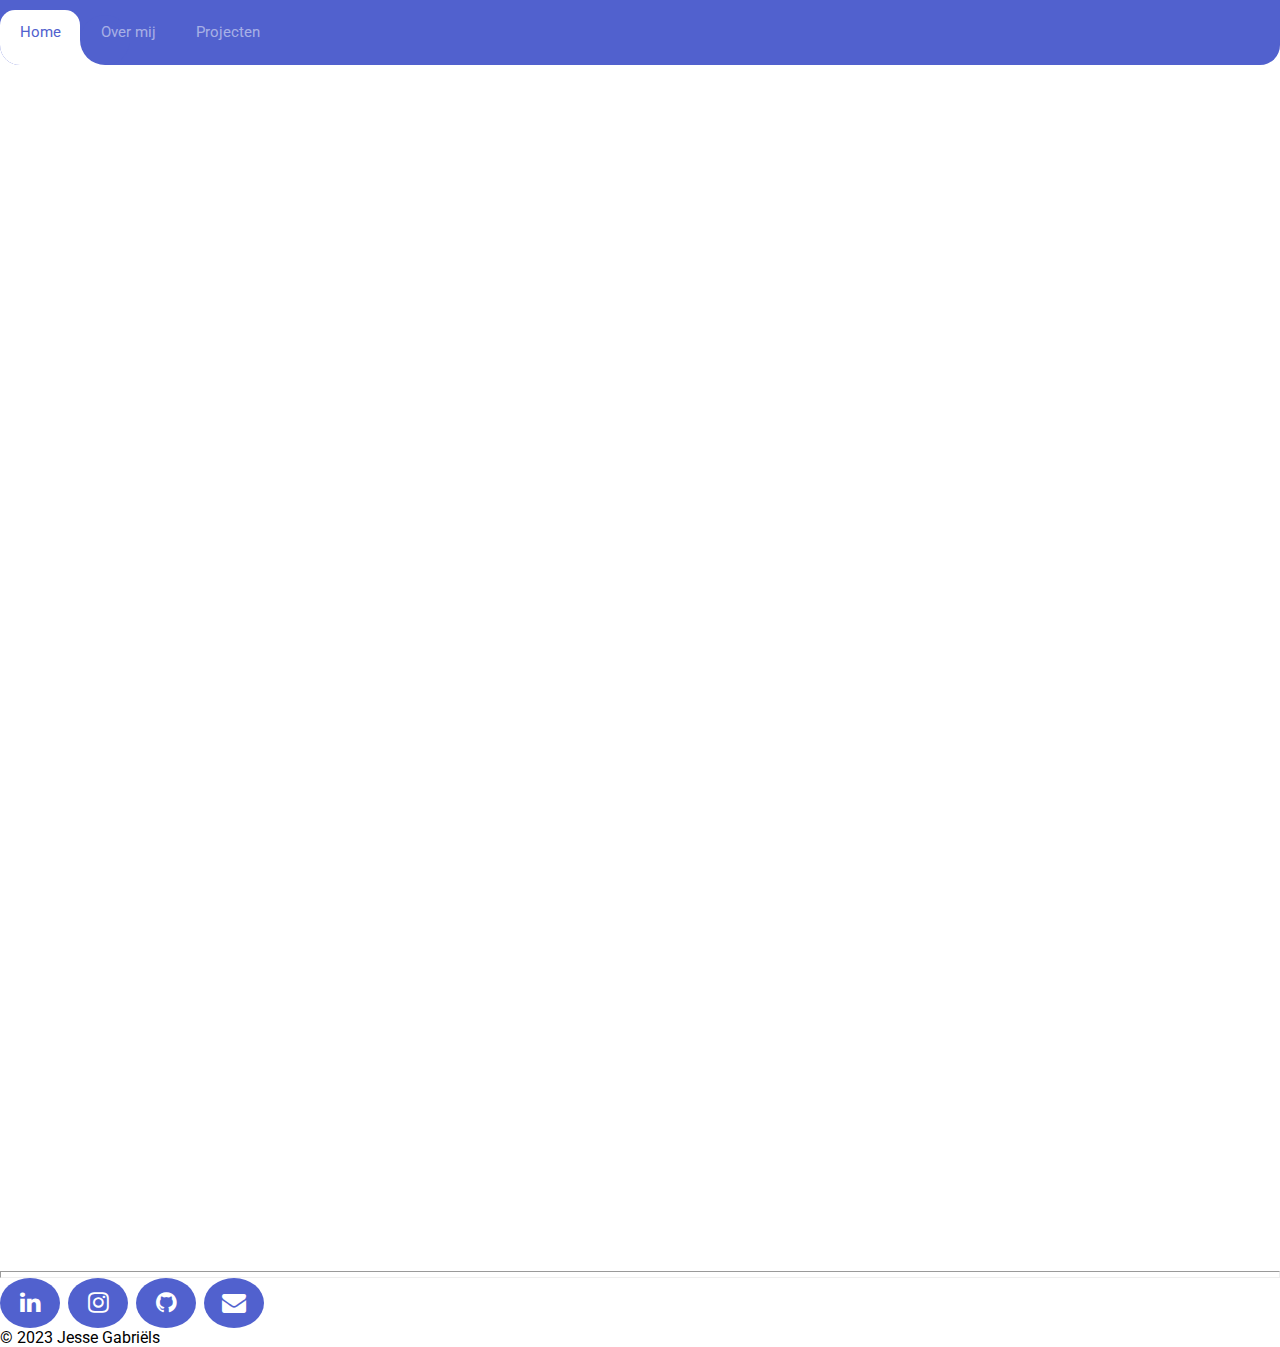
<file: index.html>
<!DOCTYPE html>
<html lang="nl">

<head>
  <meta charset="UTF-8">
  <meta name="viewport" content="width=device-width, initial-scale=1.0">
  <title>Portfolio Jesse Gabriëls</title>
  <script src="https://ajax.googleapis.com/ajax/libs/jquery/3.6.0/jquery.min.js"></script>
  <link href="https://cdn.jsdelivr.net/npm/bootstrap@5.0.2/dist/css/bootstrap.min.css" rel="stylesheet" integrity="sha384-EVSTQN3/azprG1Anm3QDgpJLIm9Nao0Yz1ztcQTwFspd3yD65VohhpuuCOmLASjC" crossorigin="anonymous">
  <link rel="stylesheet" href="style.css">
  <link rel="stylesheet" href="https://cdnjs.cloudflare.com/ajax/libs/font-awesome/4.7.0/css/font-awesome.min.css">
</head>

<body class="bg-dark text-light centermain">

  <div id="navbar-animmenu" class="d-flex justify-content-center">
    <ul class="show-dropdown main-navbar">
        <div class="hori-selector"><div class="left"></div><div class="right"></div></div>
        <li class="active">
            <a href="#">Home</a>
        </li>
        <li>
            <a href="aboutme.html">Over mij</a>
        </li>
        <li>
            <a href="projects.html">Projecten</a>
        </li>   
    </ul>
  </div>
  <br>
  <br>
  <br>

  <div class="container my-5">
    <div class="mt-4 p-5 bg-white text-secondary rounded row isRounded anim">
      <div class="col-md-8 col-sm-12 text-secondary">
        <h1 class="display-6 slide-in-top">Portfolio Jesse Gabriëls</h1>
        <p>Ik ben Jesse Gabriëls, IT student aan Thomas More Geel. </p>
        <p>
          Met deze webpagina wil ik graag aantonen wat ik afgelopen 2 jaar in mijn opleiding Internet of Things heb geleerd. 
        </p>
        <hr class="my-4" size="4">
        <p>
          Gebruik de navigatiebalk om de site te verkennen.
        </p>
      </div>
      <picture class="d-sm-none d-md-block col-md-4 focus-in-expand">
        <img src="images/1665829447680.jfif" alt="">
      </picture>
    </div>
    <br>
    <hr size="7">

    <footer class="bg-dark text-center text-white">
      <div class="container p-4 pb-0">
        <section class="mb-4">
            
          <a href="https://www.linkedin.com/in/jesse-gabri%C3%ABls-201a30253/" class="circle-btn"><i class="fa fa-linkedin" aria-hidden="true"></i></a>&nbsp;
          <a href="https://www.instagram.com/jessegabriels/" class="circle-btn"><i class="fa fa-instagram" aria-hidden="true"></i></a>&nbsp;
          <a href="https://github.com/jessegabriels" class="circle-btn"><i class="fa fa-github" aria-hidden="true"></i></a>&nbsp;
          <a href="mailto:r0882112@student.thomasmore.be" class="circle-btn"><i class="fa fa-envelope" aria-hidden="true"></i></a>

        </section>
      </div>
      <div class="text-center p-3">
        &copy 2023 Jesse Gabriëls
      </div>
    </footer>
  
  </div>
  <script src="scripts/navbar.js"></script>
  
</body>
</file>
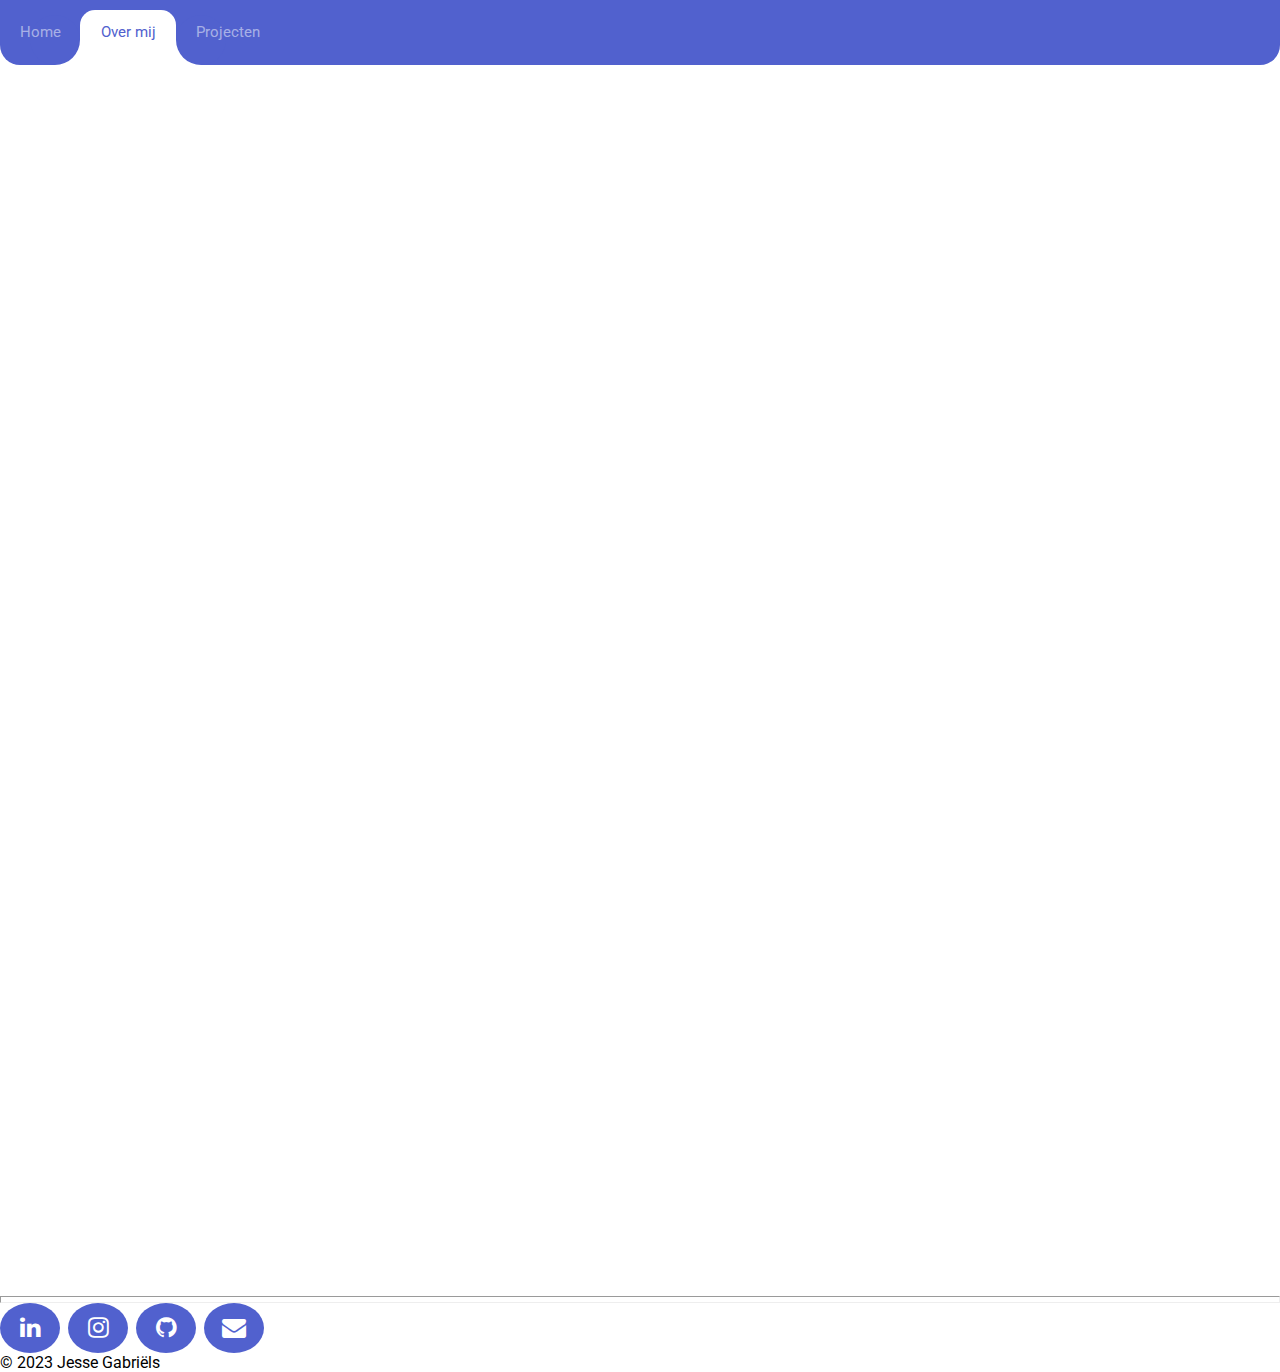
<file: aboutme.html>
<!DOCTYPE html>
<html lang="nl">

<head>
  <meta charset="UTF-8">
  <meta name="viewport" content="width=device-width, initial-scale=1.0">
  <title>Portfolio Jesse Gabriëls</title>
  <script src="https://ajax.googleapis.com/ajax/libs/jquery/3.6.0/jquery.min.js"></script>
  <link href="https://cdn.jsdelivr.net/npm/bootstrap@5.0.2/dist/css/bootstrap.min.css" rel="stylesheet" integrity="sha384-EVSTQN3/azprG1Anm3QDgpJLIm9Nao0Yz1ztcQTwFspd3yD65VohhpuuCOmLASjC" crossorigin="anonymous">
  <link rel="stylesheet" href="style.css">
  <link rel="stylesheet" href="https://cdnjs.cloudflare.com/ajax/libs/font-awesome/4.7.0/css/font-awesome.min.css">
</head>

<body class="bg-dark text-light centermain">
  <div id="navbar-animmenu" class="d-flex justify-content-center">
    <ul class="show-dropdown main-navbar">
        <div class="hori-selector"><div class="left"></div><div class="right"></div></div>
        <li>
            <a href="index.html">Home</a>
        </li>
        <li  class="active">
            <a href="#">Over mij</a>
        </li>
        <li>
            <a href="projects.html">Projecten</a>
        </li>   
    </ul>
  </div>
  <br>
  <div class="container my-5">
    <br>
    <div class="mt-4 p-5 bg-white text-secondary rounded row anim">
      <div class="col-md-8 col-sm-12 text-secondary">
        <h2 class="display-6 focus-in-expand">Jesse Gabriëls</h2>
        <p>Mijn naam is Jesse Gabriëls en ik ben een student aan Thomas More Geel. Ik woon met mijn ouders en broer in Herenthout.  
          Mijn interesses zijn 3D-printing, knutselen met elektronica componenten, projectjes maken die het leven gemakkelijker maken en in mijn vrije tijd doe ik graag aan fotografie. </p>
          <p>
          Ik neem graag elke opportuniteit aan om iets bij te leren en andere mensen te helpen. Hiervoor ben ik elektronica-ICT gaan studeren aan de ITFactory
          van Thomas More Geel. Aangezien dat de IT-wereld nooit stil staat, is er altijd ruimte om nieuwe dingen te leren.          
        </p>
        <p>
          Na mijn schoolcarrière hoop ik graag aan de slag gaan als Embedded Engineer. Neem zeker eens een kijkje naar mijn <a href="projects.html" class="link">projecten</a>.
        </p>
      </div>
      <div class="col-md-4 col-sm-12 focus-in-expand">
        <img src="images/1665829447680.jfif" alt="Jesse">
      </div>
      <div class="col-12 d-flex justify-content-center p-3">
        <a href="documents/CV_Gabriëls_Jesse.pdf" target="_blank" ><button class="btn btnCV wobble-hor-bottom"><i class="fa fa-file-pdf-o"></i>Bekijk CV</button></a>
      </div>
    </div>
    <hr size="7">
    <footer class="bg-dark text-center text-white">
      <div class="container p-4 pb-0">
        <section class="mb-4">
            
          <a href="https://www.linkedin.com/in/jesse-gabri%C3%ABls-201a30253/" class="circle-btn"><i class="fa fa-linkedin" aria-hidden="true"></i></a>&nbsp;
          <a href="https://www.instagram.com/jessegabriels/" class="circle-btn"><i class="fa fa-instagram" aria-hidden="true"></i></a>&nbsp;
          <a href="https://github.com/jessegabriels" class="circle-btn"><i class="fa fa-github" aria-hidden="true"></i></a>&nbsp;
          <a href="mailto:r0882112@student.thomasmore.be" class="circle-btn"><i class="fa fa-envelope" aria-hidden="true"></i></a>

        </section>
      </div>
      <div class="text-center p-3">
        &copy 2023 Jesse Gabriëls
      </div>
    </footer>
  </div>
  <script src="scripts/navbar.js"></script>
</body>
</file>
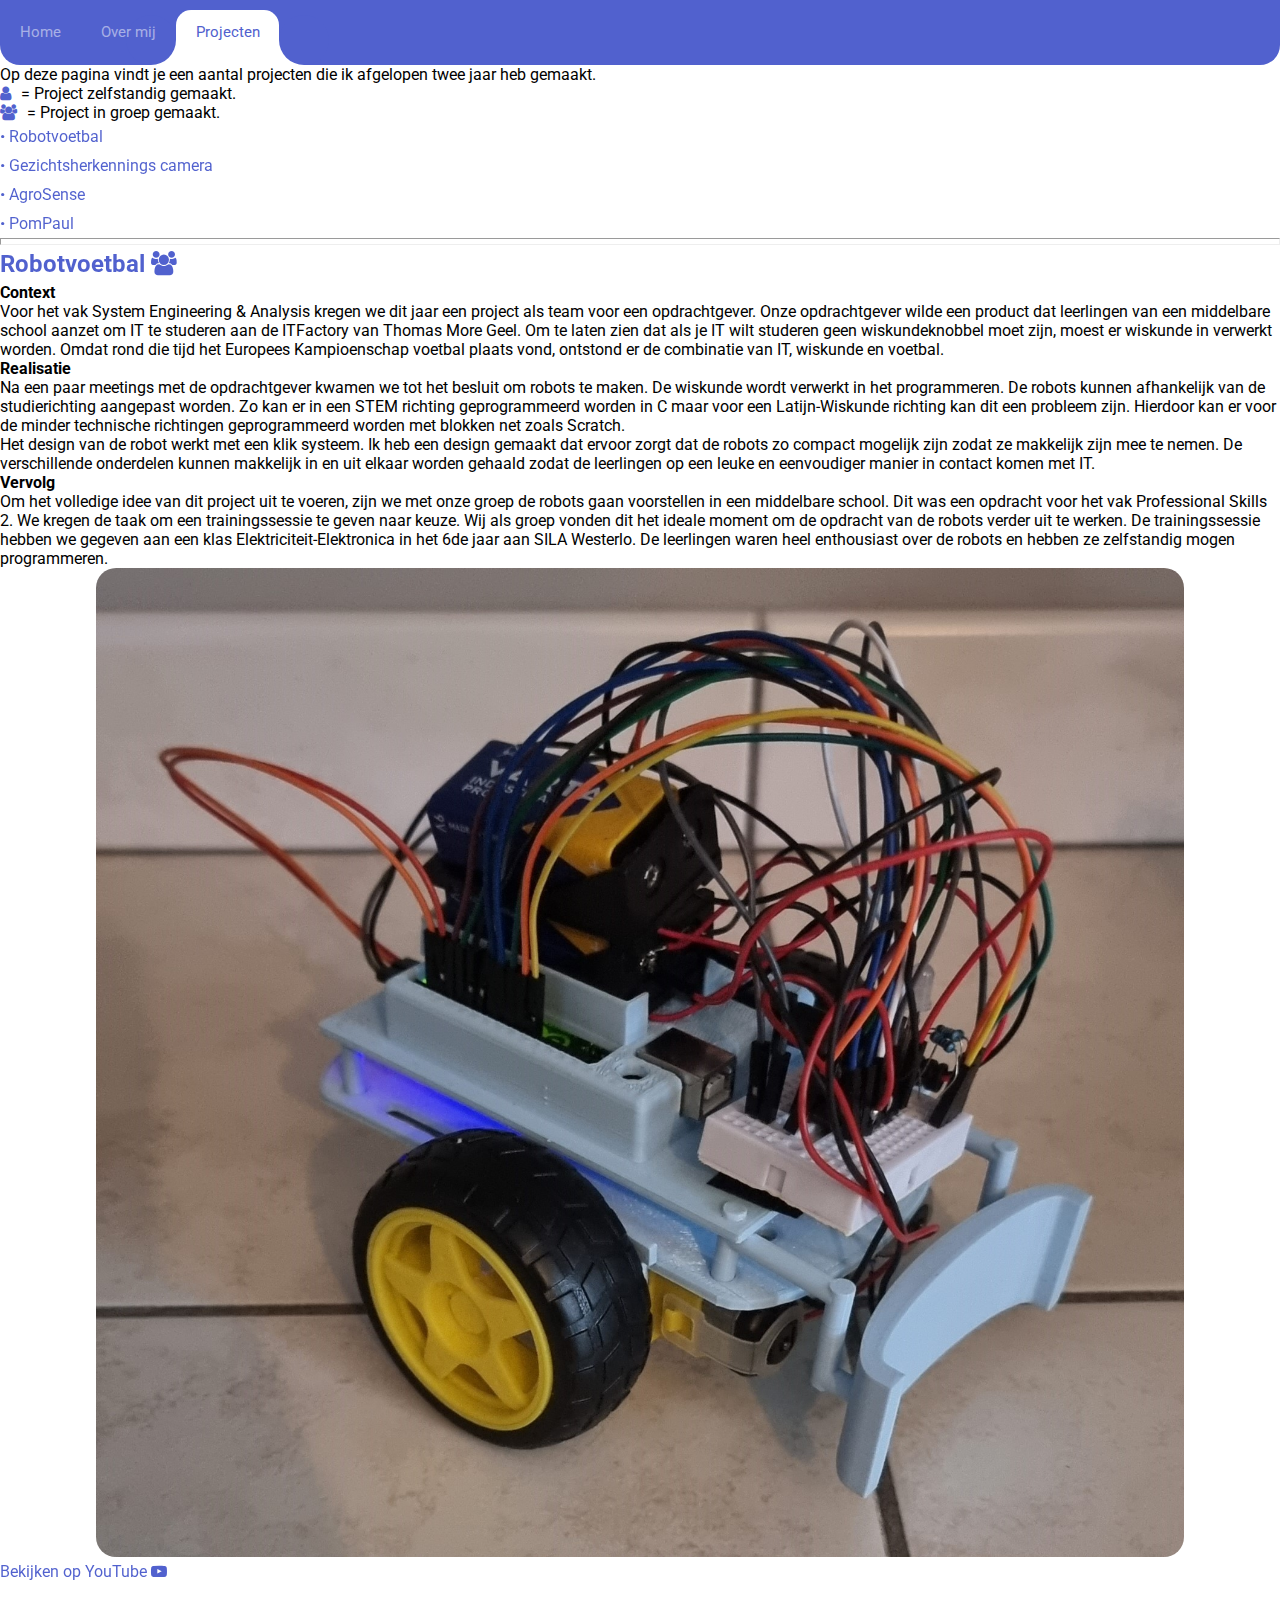
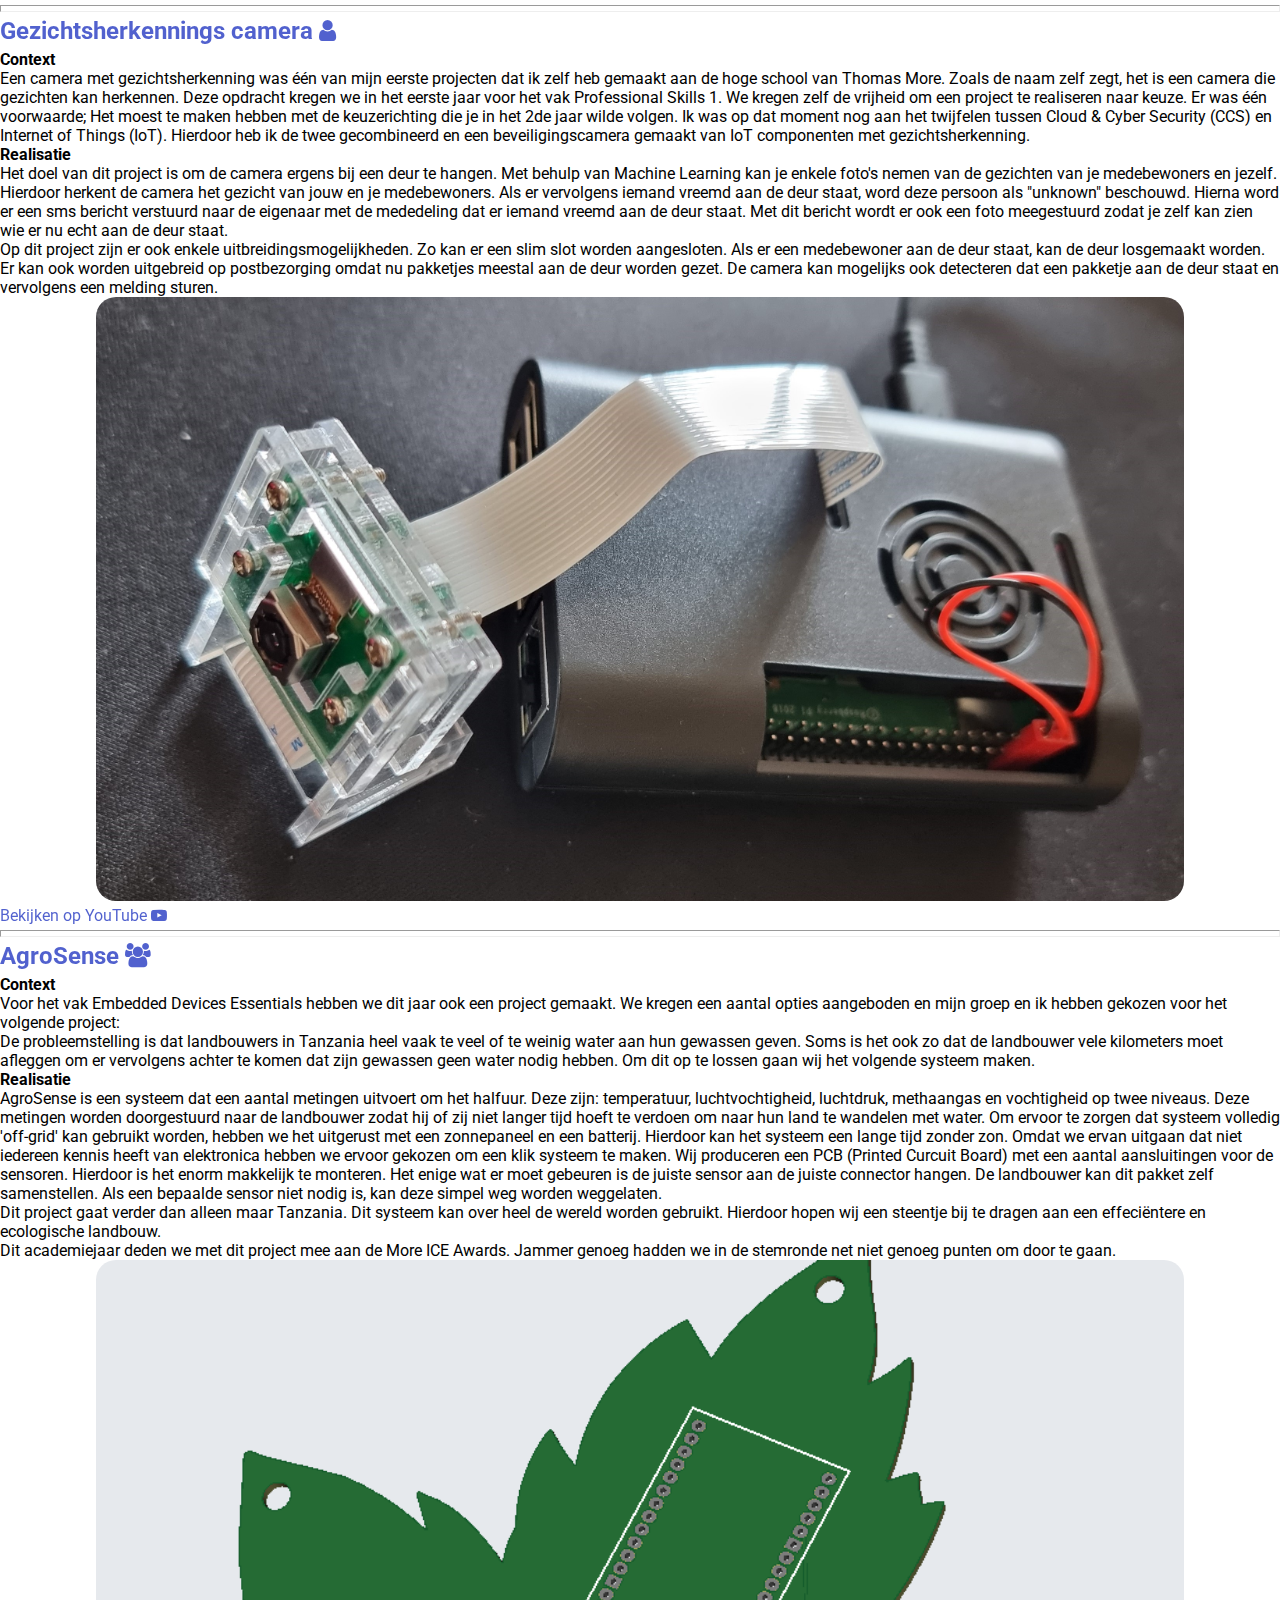
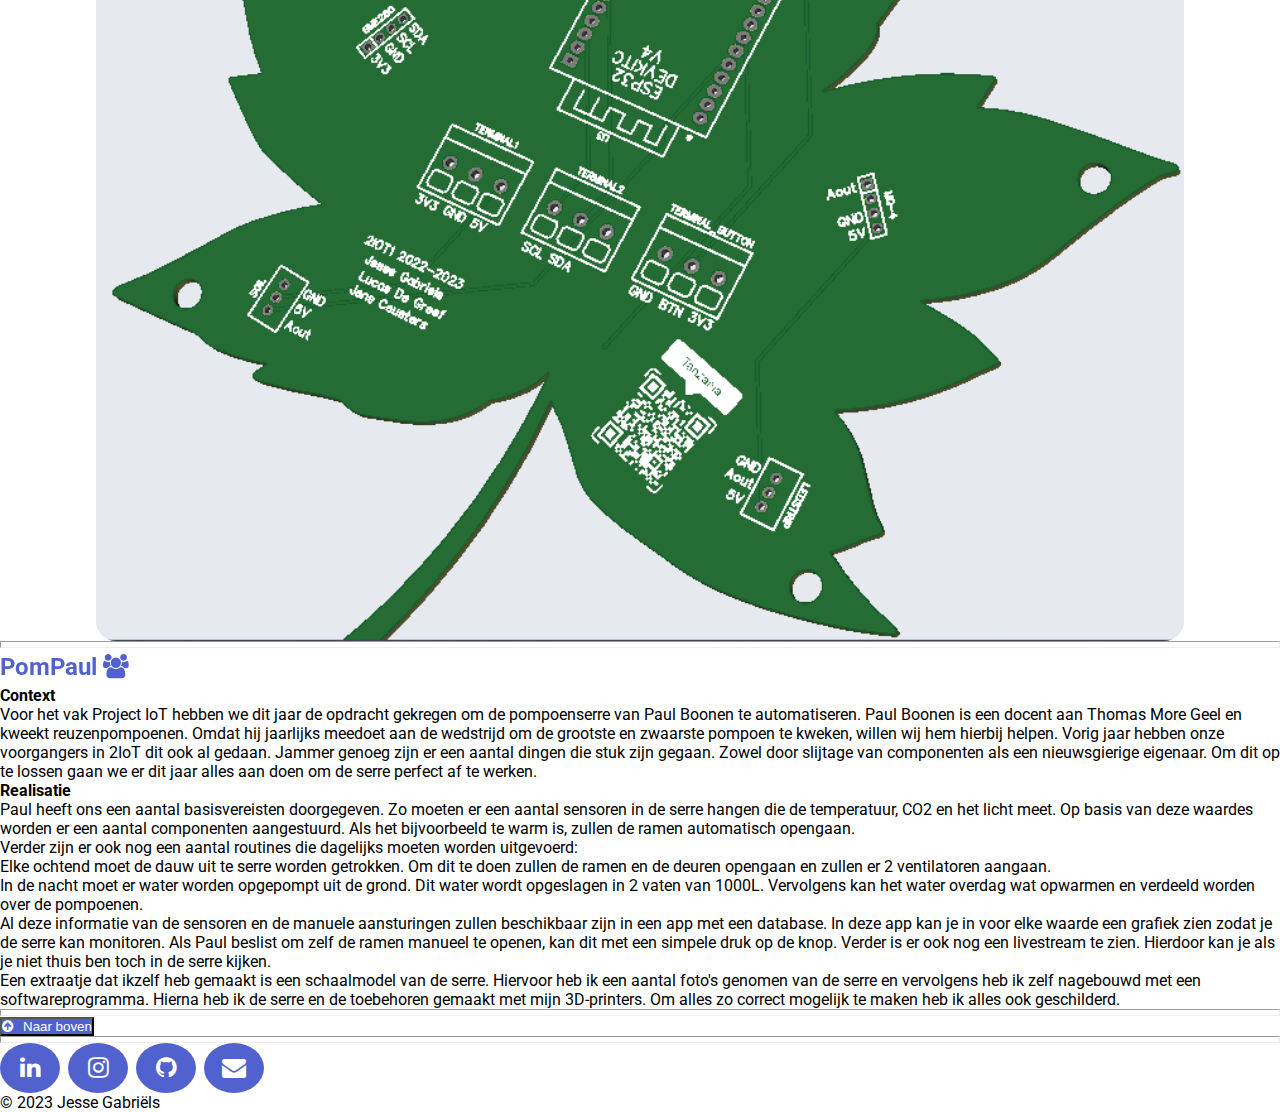
<file: projects.html>
<!DOCTYPE html>
<html lang="nl">

<head>
  <meta charset="UTF-8">
  <meta name="viewport" content="width=device-width, initial-scale=1.0">
  <title>Portfolio Jesse Gabriëls</title>
  <script src="https://ajax.googleapis.com/ajax/libs/jquery/3.6.0/jquery.min.js"></script>
  <link href="https://cdn.jsdelivr.net/npm/bootstrap@5.0.2/dist/css/bootstrap.min.css" rel="stylesheet" integrity="sha384-EVSTQN3/azprG1Anm3QDgpJLIm9Nao0Yz1ztcQTwFspd3yD65VohhpuuCOmLASjC" crossorigin="anonymous">
  <link rel="stylesheet" href="style.css">
  <link rel="stylesheet" href="https://cdnjs.cloudflare.com/ajax/libs/font-awesome/4.7.0/css/font-awesome.min.css">
</head>

<body class="bg-dark text-light centermain">
  <div id="navbar-animmenu" class="d-flex justify-content-center">
    <ul class="show-dropdown main-navbar">
        <div class="hori-selector"><div class="left"></div><div class="right"></div></div>
        <li>
            <a href="index.html">Home</a>
        </li>
        <li>
            <a href="aboutme.html">Over mij</a>
        </li>
        <li class="active">
            <a href="#">Projecten</a>
        </li>   
    </ul>
  </div>
  <br>
  <br>
  <div class="container my-5" id="projects">
    <div class="row">
      <div class="col-md-6 col-sm-12">
        <p>Op deze pagina vindt je een aantal projecten die ik afgelopen twee jaar heb gemaakt.</p>
        <p>
          <i class="fa fa-user"></i>= Project zelfstandig gemaakt. <br> <i class="fa fa-users"></i>= Project in groep gemaakt.
        </p>
      </div>
      <div class="col-md-6 col-sm-12" id="sum">
        <ul class="">
          <li><a href="#robotvoetbal" class="youtubelink tracking-in-contract-bck-top">&bull; Robotvoetbal</a> </li>
          <li><a href="#camera" class="youtubelink tracking-in-contract-bck-top">&bull; Gezichtsherkennings camera</a> </li>
          <li><a href="#agrosense" class="youtubelink tracking-in-contract-bck-top">&bull; AgroSense</a> </li>
          <li><a href="#pompaul" class="youtubelink tracking-in-contract-bck-top">&bull; PomPaul</a></li>
        </ul>
      </div>

    </div>
    <hr size="7">
    <div class="row">
      <div class="col-md-6 col-sm-12">
        <h2 class="youtubelink" id="robotvoetbal">Robotvoetbal <i class="fa fa-users"></i></h2>
        <h4>Context</h4>
        <p>
          Voor het vak System Engineering & Analysis kregen we dit jaar een project als team voor een opdrachtgever. Onze opdrachtgever wilde een product dat leerlingen van een 
          middelbare school aanzet om IT te studeren aan de ITFactory van Thomas More Geel. Om te laten zien dat als je IT wilt studeren geen wiskundeknobbel moet zijn, moest er wiskunde in 
          verwerkt worden. Omdat rond die tijd het Europees Kampioenschap voetbal plaats vond, ontstond er de combinatie van IT, wiskunde en voetbal.
        </p>
        <h4>Realisatie</h4>
        <p>
          Na een paar meetings met de opdrachtgever kwamen we tot het besluit om robots te maken.
          De wiskunde wordt verwerkt in het programmeren. De robots kunnen afhankelijk van de studierichting aangepast worden. Zo kan er in een STEM richting
          geprogrammeerd worden in C maar voor een Latijn-Wiskunde richting kan dit een probleem zijn. Hierdoor kan er voor de minder technische richtingen geprogrammeerd worden met blokken
          net zoals Scratch.
        </p>
        <p> 
          Het design van de robot werkt met een klik systeem. Ik heb een design gemaakt dat ervoor zorgt dat de robots zo compact mogelijk zijn zodat ze makkelijk zijn mee te nemen. 
          De verschillende onderdelen kunnen makkelijk in en uit elkaar worden gehaald zodat de leerlingen op een leuke en eenvoudiger manier in contact komen met IT.
        </p>
        <h4>Vervolg</h4>
        <p>
          Om het volledige idee van dit project uit te voeren, zijn we met onze groep de robots gaan voorstellen in een middelbare school. Dit was een opdracht voor het vak 
          Professional Skills 2. We kregen de taak om een trainingssessie te geven naar keuze. Wij als groep vonden dit het ideale moment om de opdracht van de robots verder uit te werken.
          De trainingssessie hebben we gegeven aan een klas Elektriciteit-Elektronica in het 6de jaar aan SILA Westerlo. De leerlingen waren heel enthousiast over de robots en hebben 
          ze zelfstandig mogen programmeren.
        </p>
        
      </div>
      <div class="col-md-6 col-sm-12">
        <picture>
          <img class="my-md-5" src="images/robot.jpg" alt="robot">
        </picture>
        <p class="col-12 d-flex justify-content-center"><a href="https://youtu.be/-vDtlM7xHeM" target="_blank" class="link youtubelink">Bekijken op YouTube <i class="fa fa-youtube-play" aria-hidden="true"></i></a> </p>
      </div>   
    </div>
    <br>
    <hr size="7">
    <div class="row">
      <div class="col-12">
        <h2 class="youtubelink" id="camera">Gezichtsherkennings camera <i class="fa fa-user"></i></h2>
        <h4>Context</h4>
        <p>Een camera met gezichtsherkenning was één van mijn eerste projecten dat ik zelf heb gemaakt aan de hoge school van Thomas More. Zoals de naam zelf zegt, het is een camera die gezichten kan herkennen.
          Deze opdracht kregen we in het eerste jaar voor het vak Professional Skills 1. We kregen zelf de vrijheid om een project te realiseren naar keuze. Er was één voorwaarde; 
          Het moest te maken hebben met de keuzerichting die je in het 2de jaar wilde volgen. Ik was op dat moment nog aan het twijfelen tussen Cloud & Cyber Security (CCS) en 
          Internet of Things (IoT). Hierdoor heb ik de twee gecombineerd en een beveiligingscamera gemaakt van IoT componenten met gezichtsherkenning. 
        </p>
        <h4>Realisatie</h4>
        <p>
          Het doel van dit project is om de camera ergens bij een deur te hangen. Met behulp van Machine Learning kan je enkele foto's nemen van de gezichten van je medebewoners en jezelf.
          Hierdoor herkent de camera het gezicht van jouw en je medebewoners. Als er vervolgens iemand vreemd aan de deur staat, word deze persoon als "unknown" beschouwd. Hierna word er een sms
          bericht verstuurd naar de eigenaar met de mededeling dat er iemand vreemd aan de deur staat. Met dit bericht wordt er ook een foto meegestuurd zodat je zelf kan zien wie er nu echt
          aan de deur staat.
        </p>
        <p>
          Op dit project zijn er ook enkele uitbreidingsmogelijkheden. Zo kan er een slim slot worden aangesloten. Als er een medebewoner aan de deur staat, kan de deur losgemaakt worden.
          Er kan ook worden uitgebreid op postbezorging omdat nu pakketjes meestal aan de deur worden gezet. De camera kan mogelijks ook detecteren dat een pakketje aan de deur staat
          en vervolgens een melding sturen.
        </p>
        <div class="col-sm-12 col-md-8 mx-auto d-block">
          <picture>
            <img id="gezicht" src="images/gezichtsherkenning.jpg" alt="gezichtherkennings camera">
          </picture>
          <p class="col-12 d-flex justify-content-center"><a href="https://youtu.be/r-cksD4mRp0" target="_blank" class="link youtubelink">Bekijken op YouTube <i class="fa fa-youtube-play" aria-hidden="true"></i></a> </p>
        </div>
      </div>
    </div>
    
    <hr size="7">
    <div class="row">
      <div class="col-sm-12 col-md-7">
          <h2 class="youtubelink" id="agrosense">AgroSense <i class="fa fa-users"></i></h2>
          <h4>Context</h4>
          <p>Voor het vak Embedded Devices Essentials hebben we dit jaar ook een project gemaakt. We kregen een aantal opties aangeboden en mijn groep en ik hebben gekozen voor het volgende project:</p>
          <p>
            De probleemstelling is dat landbouwers in Tanzania heel vaak te veel of te weinig water aan hun gewassen geven. Soms is het ook zo dat de landbouwer vele kilometers moet afleggen 
            om er vervolgens achter te komen dat zijn gewassen geen water nodig hebben. Om dit op te lossen gaan wij het volgende systeem maken. 
          </p>
          <h4>Realisatie</h4>
          <p>
            AgroSense is een systeem dat een aantal metingen uitvoert om het halfuur. Deze zijn: temperatuur, luchtvochtigheid, luchtdruk, methaangas en vochtigheid op 
            twee niveaus. Deze metingen worden doorgestuurd naar de landbouwer zodat hij of zij niet langer tijd hoeft te verdoen om naar hun land te wandelen met water. Om ervoor te zorgen dat 
            systeem volledig 'off-grid' kan gebruikt worden, hebben we het uitgerust met een zonnepaneel en een batterij. Hierdoor kan het systeem een lange tijd zonder zon.
            Omdat we ervan uitgaan dat niet iedereen kennis heeft van elektronica hebben we ervoor gekozen om een klik systeem te maken. Wij produceren een PCB (Printed Curcuit Board)
            met een aantal aansluitingen voor de sensoren. Hierdoor is het enorm makkelijk te monteren. Het enige wat er moet gebeuren is de juiste sensor aan de juiste connector hangen.
            De landbouwer kan dit pakket zelf samenstellen. Als een bepaalde sensor niet nodig is, kan deze simpel weg worden weggelaten.
          </p>
          <p>
            Dit project gaat verder dan alleen maar Tanzania. Dit systeem kan over heel de wereld worden gebruikt. Hierdoor hopen wij een steentje bij te dragen aan een effeciëntere en 
            ecologische landbouw.
          </p>
          <p>
            Dit academiejaar deden we met dit project mee aan de More ICE Awards. Jammer genoeg hadden we in de stemronde net niet genoeg punten om door te gaan.
          </p>
      </div>
      <div class="col-sm-12 col-md-5">
        <img class="my-md-5" src="images/pcb.png" alt="PCB">
      </div>
    </div>

    <hr size="7">
    <div class="row">
      <div class="col-12">
        <h2 class="youtubelink" id="pompaul">PomPaul <i class="fa fa-users"></i></h2>
        <h4>Context</h4>
        <p>
          Voor het vak Project IoT hebben we dit jaar de opdracht gekregen om de pompoenserre van Paul Boonen te automatiseren. Paul Boonen is een docent aan Thomas More Geel en kweekt reuzenpompoenen.
          Omdat hij jaarlijks meedoet aan de wedstrijd om de grootste
          en zwaarste pompoen te kweken, willen wij hem hierbij helpen. Vorig jaar hebben onze voorgangers in 2IoT dit ook al gedaan. Jammer genoeg zijn er een aantal dingen die stuk 
          zijn gegaan. Zowel door slijtage van componenten als een nieuwsgierige eigenaar. Om dit op te lossen gaan we er dit jaar alles aan doen om de serre perfect af te werken.
        </p>
        <h4>Realisatie</h4>
        <p>
          Paul heeft ons een aantal basisvereisten doorgegeven. Zo moeten er een aantal sensoren in de serre hangen die de temperatuur, CO2 en het licht meet. Op basis van deze waardes
          worden er een aantal componenten aangestuurd. Als het bijvoorbeeld te warm is, zullen de ramen automatisch opengaan.
        </p>
        <p>
          Verder zijn er ook nog een aantal routines die dagelijks moeten worden uitgevoerd: 
        </p>
        <ul>
          <li>
            Elke ochtend moet de dauw uit te serre worden getrokken. Om dit te doen zullen de ramen en de deuren 
            opengaan en zullen er 2 ventilatoren aangaan. 
          </li>
          <li>
            In de nacht moet er water worden opgepompt uit de grond. Dit water wordt opgeslagen in 2 vaten van 1000L. Vervolgens kan het water overdag 
            wat opwarmen en verdeeld worden over de pompoenen.
          </li>
        </ul>
        <p>
          Al deze informatie van de sensoren en de manuele aansturingen zullen beschikbaar zijn in een app met een database. In deze app kan je in voor elke waarde een grafiek zien zodat
          je de serre kan monitoren. Als Paul beslist om zelf de ramen manueel te openen, kan dit met een simpele druk op de knop. Verder is er ook nog een livestream te zien. Hierdoor
          kan je als je niet thuis ben toch in de serre kijken.
        </p>
        <p>
          Een extraatje dat ikzelf heb gemaakt is een schaalmodel van de serre. Hiervoor heb ik een aantal foto's genomen van de serre en vervolgens heb ik zelf nagebouwd 
          met een softwareprogramma. Hierna heb ik de serre en de toebehoren gemaakt met mijn 3D-printers. Om alles zo correct mogelijk te maken heb ik alles ook geschilderd. 
        </p>
      </div>
    </div>

    <hr size="7">
    <div class="col-12 d-flex justify-content-center">
      <a href="#"><button class="btn btnCV"><i class="fa fa-arrow-circle-up" aria-hidden="true"></i>Naar boven</button></a>
    </div>
    <hr size="7">

    <footer class="bg-dark text-center text-white">
      <div class="container p-4 pb-0">
        <section class="mb-4">
            
          <a href="https://www.linkedin.com/in/jesse-gabri%C3%ABls-201a30253/" class="circle-btn"><i class="fa fa-linkedin" aria-hidden="true"></i></a>&nbsp;
          <a href="https://www.instagram.com/jessegabriels/" class="circle-btn"><i class="fa fa-instagram" aria-hidden="true"></i></a>&nbsp;
          <a href="https://github.com/jessegabriels" class="circle-btn"><i class="fa fa-github" aria-hidden="true"></i></a>&nbsp;
          <a href="mailto:r0882112@student.thomasmore.be" class="circle-btn"><i class="fa fa-envelope" aria-hidden="true"></i></a>

        </section>
      </div>
      <div class="text-center p-3">
        &copy 2023 Jesse Gabriëls
      </div>
    </footer>
  </div>

  <script src="scripts/navbar.js"></script>

</body>
</file>
<file: style.css>
@import url('https://fonts.googleapis.com/css?family=Roboto');

body{
	font-family: 'Roboto', sans-serif;
	margin-bottom: 60px;
}

* {
	margin: 0;
	padding: 0;
}

i {
	margin-right: 10px;   
}

hr{
    color: #5161ce;
}

.isRounded{
    border-radius: 10px;
}

#navbar-animmenu {
	background: #5161ce;
	float: left;
	overflow: hidden;
	position: relative;
	top: 0;
	padding: 10px 0px;
    width: 100%;
    border-bottom-left-radius: 20px;
    border-bottom-right-radius: 20px;;
}
#navbar-animmenu ul{
	padding: 0px;
	margin: 0px;
  
}

#navbar-animmenu ul li a i{
	margin-right: 10px;
}

#navbar-animmenu li {
	list-style-type: none;
	float: left;
}

#navbar-animmenu ul li a{
	color: rgba(255,255,255,0.5);
    text-decoration: none;
    font-size: 15px;
    line-height: 45px;
    display: block;
    padding: 0px 20px;
    transition-duration:0.6s;
	transition-timing-function: cubic-bezier(0.68, -0.55, 0.265, 1.55);
    position: relative;
}

#navbar-animmenu>ul>li.active>a{
	color: #5161ce;
	background-color: transparent;
	transition: all 0.7s;
}

#navbar-animmenu a:not(:only-child):after {
	content: "\f105";
	position: absolute;
	right: 20px;
	top: 10%;
	font-size: 14px;
	font-family: "Font Awesome 5 Free";
	display: inline-block;
	padding-right: 3px;
	vertical-align: middle;
	font-weight: 900;
	transition: 0.5s;
}

#navbar-animmenu a:hover{
	color: #ffffff;
	transition: all 0.4s;
}

#navbar-animmenu .active>a:not(:only-child):after {
	transform: rotate(90deg);
}

.hori-selector{
	display:inline-block;
	position:absolute;
	height: 100%;
	top: 10px;
	left: 0px;
	transition-duration:0.6s;
	transition-timing-function: cubic-bezier(0.68, -0.55, 0.265, 1.55);
	background-color: #fff;
	border-top-left-radius: 15px;
	border-top-right-radius: 15px;
}

.hori-selector .right,
.hori-selector .left{
	position: absolute;
	width: 25px;
	height: 25px;
	background-color: #fff;
	bottom: 10px;
}

.hori-selector .right{
	right: -25px;
}

.hori-selector .left{
	left: -25px;
}

.hori-selector .right:before,
.hori-selector .left:before{
	content: '';
    position: absolute;
    width: 50px;
    height: 50px;
    border-radius: 50%;
    background-color: #5161ce;
}

.hori-selector .right:before{
	bottom: 0;
    right: -25px;
}

.hori-selector .left:before{
	bottom: 0;
    left: -25px;
}

img {
    width: 85%;
    height: auto;
    border-radius: 20px;
    margin: auto;
    display: block;
	transition: transform 0.3s ease-in-out;
}
img:hover {
	transform: scale(1.05) translateY(-10px);
	box-shadow: 0 0 10px rgba(0,0,0,0.3);
  }

#gezicht {
    display: block;
    width: 85%;
    height: auto;
    margin: auto;
    padding-top: -50px;
}

.jumbotron p{
    color: black;
}

.centermain{
    max-width: 1300px;
    margin: auto;
}

.circle-btn {
	display: inline-block;
	width: 50px;
	height: 50px;
	padding-left: 10px;
	line-height: 50px;
	border-radius: 50%;
	text-align: center;
	background-color: #5161ce;
	color: #fff;
	font-size: 24px;
	transition: background-color 0.3s ease-in-out;
  }
  
.circle-btn:hover {
	background-color: #ffffff;
	color:  #5161ce;
}

.circle-btn i {
	display: inline-block;
	margin-top: 8px;
}

.btnCV{
	background-color: #5161ce;
	color: #ffffff;
	transition: background-color 0.3s ease-in-out;
}

.btnCV:hover{
	background-color: #ffffff;
	color:  #5161ce;
	border-color: #5161ce;
}

.link{
	color:  #5161ce;
	text-decoration: none;
}

.fa-users, .fa-user{
	color:  #5161ce;
}


  

@media (min-width: 700px) {
	.anim{
		opacity: 0;
		transform: translateX(-50%);
		animation-name: fadeIn;
		animation-duration: 2s;
		animation-fill-mode: forwards;
	}
	
	@keyframes fadeIn {
		from {
			opacity: 0;
			transform: translateX(10%);
		}
		to {
			opacity: 1;
			transform: translateX(0%);
		}
	}

	.slide-in-top {
		animation: slide-in-top 1s cubic-bezier(0.250, 0.460, 0.450, 0.940) both;
		animation-delay: 1s;
	}
	
	@keyframes slide-in-top {
		0% {
		  -webkit-transform: translateY(-1000px);
				  transform: translateY(-1000px);
		  opacity: 0;
		}
		100% {
		  -webkit-transform: translateY(0);
				  transform: translateY(0);
		  opacity: 1;
		}
	}

	.focus-in-expand {
		animation: focus-in-expand 0.8s cubic-bezier(0.250, 0.460, 0.450, 0.940) both;
		animation-delay: 1s;
	}

	@keyframes focus-in-expand {
		0% {
			letter-spacing: -0.5em;
			filter: blur(12px);
		  	opacity: 0;
		}
		100% {
			filter: blur(0px);
		  	opacity: 1;
		}
	}

	.wobble-hor-bottom {
		animation: wobble-hor-bottom 0.8s both;
		animation-delay: 40s;
	}

	@keyframes wobble-hor-bottom {
		0%,
		100% {
			transform: translateX(0%);
			transform-origin: 50% 50%;
		}
		15% {
			transform: translateX(-30px) rotate(-6deg);
		}
		30% {
			transform: translateX(15px) rotate(6deg);
		}
		45% {
			transform: translateX(-15px) rotate(-3.6deg);
		}
		60% {
			transform: translateX(9px) rotate(2.4deg);
		}
		75% {
			transform: translateX(-6px) rotate(-1.2deg);
		}
	}

	.tracking-in-contract-bck-top {
		animation: tracking-in-contract-bck-top 1s cubic-bezier(0.215, 0.610, 0.355, 1.000) both;
	}

	@keyframes tracking-in-contract-bck-top {
	0% {
		letter-spacing: 1em;
		transform: translateZ(400px) translateY(-300px);
		opacity: 0;
	}
	40% {
		opacity: 0.6;
	}
	100% {
		transform: translateZ(0) translateY(0);
		opacity: 1;
	}
	}

}

.youtubelink{
	background-image: linear-gradient(
    to right,
    #5161ce,
    #ffffff 50%,
    #5161ce 50%
  );
  background-size: 200% 100%;
  background-position: -100%;
  display: inline-block;
  padding: 5px 0;
  position: relative;
  -webkit-background-clip: text;
  -webkit-text-fill-color: transparent;
  transition: all 0.3s ease-in-out;
}

.youtubelink:before {
	content: '';
	background: #5161ce;
	display: block;
	position: absolute;
	bottom: -3px;
	left: 0;
	width: 0;
	height: 3px;
	transition: all 0.3s ease-in-out;
}
  
.youtubelink:hover {
background-position: 0;
}

.youtubelink:hover::before {
width:100%;
}



#sum ul{
	list-style: none;
}
</file>
